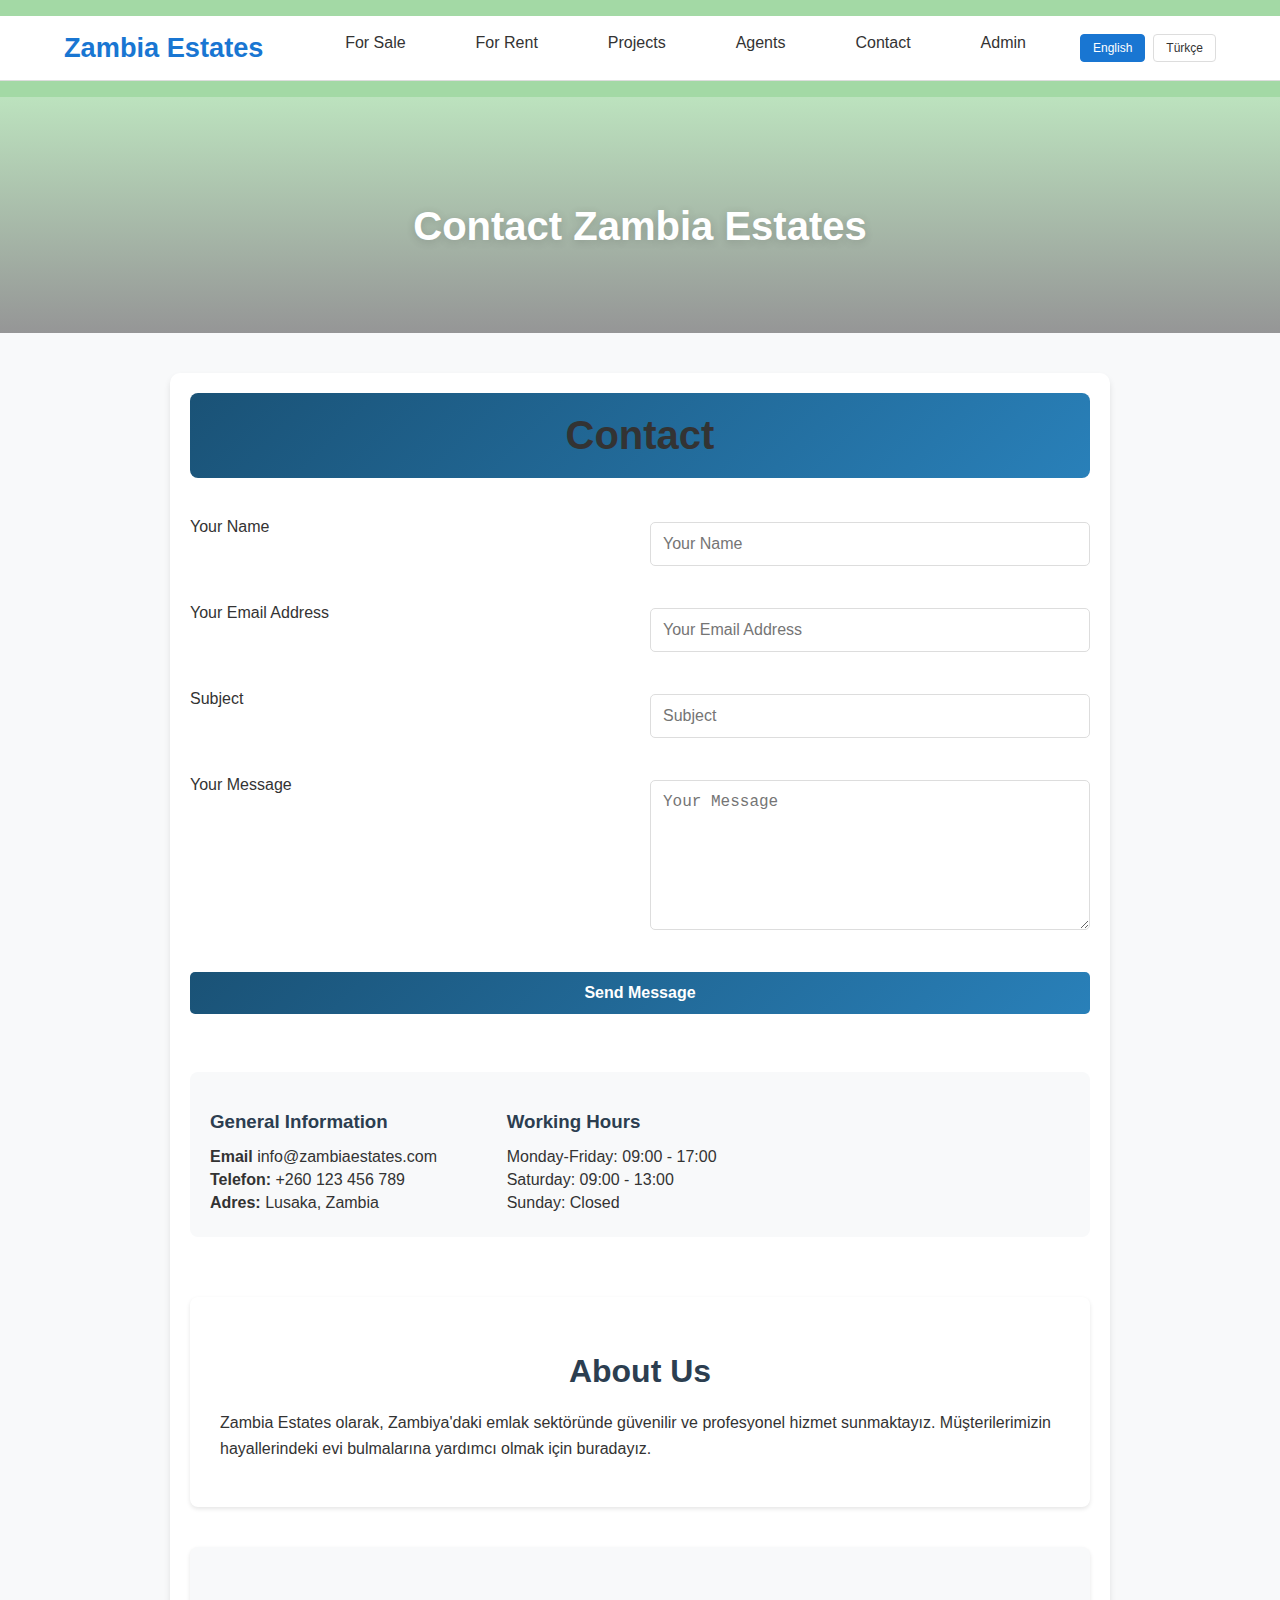
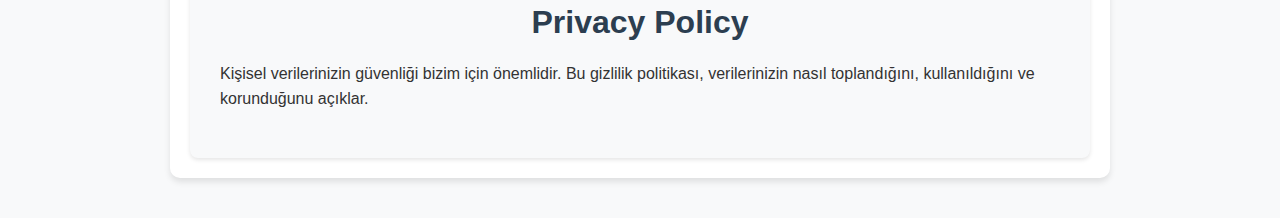
<file: contact.html>
<!DOCTYPE html>
<html lang="en">
<head>
    <meta charset="UTF-8">
    <meta name="viewport" content="width=device-width, initial-scale=1.0">
    <title>İletişim - Zambia Real Estate</title>
    <link rel="stylesheet" href="css/style.css">
    <style>
        .language-switcher {
            display: flex;
            gap: 8px;
            align-items: center;
        }
        .lang-btn {
            padding: 6px 12px;
            border: 1px solid #ddd;
            background: #fff;
            color: #333;
            border-radius: 4px;
            cursor: pointer;
            font-size: 12px;
            transition: all 0.2s;
        }
        .lang-btn:hover {
            background: #f0f0f0;
        }
        .lang-btn.active {
            background: #1976d2;
            color: #fff;
            border-color: #1976d2;
        }
    </style>
    <style>
        .contact-container {
            max-width: 900px;
            margin: 40px auto;
            padding: 20px;
            background: #ffffff;
            border-radius: 10px;
            box-shadow: 0 4px 6px rgba(0, 0, 0, 0.1);
        }

        .contact-header {
            text-align: center;
            margin-bottom: 40px;
            padding: 20px;
            background: linear-gradient(135deg, #1a5276, #2980b9);
            color: white;
            border-radius: 8px;
        }

        .contact-header h2 {
            margin: 0;
            font-size: 2.5em;
            font-weight: 700;
        }

        .contact-form {
            display: grid;
            grid-template-columns: 1fr 1fr;
            gap: 20px;
            margin-bottom: 40px;
        }

        .contact-form label {
            display: block;
            margin-bottom: 10px;
            font-weight: 500;
        }

        .contact-form input,
        .contact-form textarea {
            width: 100%;
            padding: 12px;
            border: 1px solid #ddd;
            border-radius: 5px;
            font-size: 16px;
            transition: border-color 0.3s ease;
        }

        .contact-form input:focus,
        .contact-form textarea:focus {
            border-color: #2980b9;
            outline: none;
        }

        .contact-form textarea {
            height: 150px;
            resize: vertical;
        }

        .contact-form button {
            grid-column: span 2;
            background: linear-gradient(135deg, #1a5276, #2980b9);
            color: white;
            padding: 12px 24px;
            border: none;
            border-radius: 5px;
            font-size: 16px;
            cursor: pointer;
            transition: background 0.3s ease;
        }

        .contact-form button:hover {
            background: linear-gradient(135deg, #2980b9, #1a5276);
        }

        .contact-info {
            display: grid;
            grid-template-columns: repeat(auto-fit, minmax(250px, 1fr));
            gap: 30px;
            padding: 20px;
            background: #f8f9fa;
            border-radius: 8px;
        }

        .contact-info h3 {
            color: #2c3e50;
            margin-bottom: 15px;
        }

        .contact-info p {
            margin: 5px 0;
            color: #333;
        }

        .social-links {
            display: flex;
            justify-content: center;
            gap: 20px;
            margin-top: 20px;
        }

        .social-links a {
            color: #2c3e50;
            font-size: 24px;
            transition: color 0.3s ease;
        }

        .social-links a:hover {
            color: #2980b9;
        }

        @media (max-width: 768px) {
            .contact-form {
                grid-template-columns: 1fr;
            }
        }
    </style>
</head>
<body data-page-title="contactTitle">
    <header>
        <nav class="navbar">
            <div class="container">
                <a href="index.html" class="logo" data-i18n="logo">Zambia Estates</a>
                <ul class="nav-links">
                    <li><a href="index.html" data-i18n="menuSale">For Sale</a></li>
                    <li><a href="index.html" data-i18n="menuRent">For Rent</a></li>
                    <li><a href="index.html" data-i18n="menuProjects">Projects</a></li>
                    <li><a href="agents.html" data-i18n="menuAgents">Agents</a></li>
                    <li><a href="contact.html" data-i18n="menuContact">Contact</a></li>
                    <li><a href="admin.html" data-i18n="menuAdmin">Admin</a></li>
                    <li class="language-switcher">
                        <button class="lang-btn" data-lang="en" onclick="setLanguage('en')" data-i18n="english">English</button>
                        <button class="lang-btn" data-lang="tr" onclick="setLanguage('tr')" data-i18n="turkish">Türkçe</button>
                    </li>
                </ul>
            </div>
        </nav>
    </header>
    <main>
        <section class="hero">
            <div class="hero-content">
                <h1 data-i18n="contactTitle">Contact Zambia Estates</h1>
            </div>
        </section>
    </main>
    <div class="contact-container">
        <div class="contact-header">
            <h2 data-i18n="contactHeader">İletişim</h2>
        </div>
        
        <form id="contact-form" class="contact-form">
            <label data-i18n="contactName">Adınız ve Soyadınız</label>
            <input type="text" name="name" required data-i18n="contactName" placeholder="Adınız ve Soyadınız">

            <label data-i18n="contactEmail">E-posta Adresiniz</label>
            <input type="email" name="email" required data-i18n="contactEmail" placeholder="E-posta Adresiniz">

            <label data-i18n="contactSubject">Konu</label>
            <input type="text" name="subject" required data-i18n="contactSubject" placeholder="Mesajınızın Konusu">

            <label data-i18n="contactMessage">Mesajınız</label>
            <textarea name="message" required data-i18n="contactMessage" placeholder="Mesajınızı buraya yazın"></textarea>

            <button type="submit" data-i18n="contactSend">Mesaj Gönder</button>
        </form>

        <div class="contact-info">
            <div>
                <h3 data-i18n="generalInfo">Genel Bilgiler</h3>
                <p><strong data-i18n="email">Email:</strong> info@zambiaestates.com</p>
                <p><strong>Telefon:</strong> +260 123 456 789</p>
                <p><strong>Adres:</strong> Lusaka, Zambia</p>
            </div>
            
            <div>
                <h3 data-i18n="workingHours">Çalışma Saatleri</h3>
                <p data-i18n="mondayFriday">Pazartesi-Cuma: 09:00 - 17:00</p>
                <p data-i18n="saturday">Cumartesi: 09:00 - 13:00</p>
                <p data-i18n="sunday">Pazar: Kapalı</p>
            </div>

            <div class="social-links">
                <a href="#" title="Facebook" aria-label="Facebook"><i class="fab fa-facebook"></i></a>
                <a href="#" title="Twitter" aria-label="Twitter"><i class="fab fa-twitter"></i></a>
                <a href="#" title="Instagram" aria-label="Instagram"><i class="fab fa-instagram"></i></a>
                <a href="#" title="LinkedIn" aria-label="LinkedIn"><i class="fab fa-linkedin"></i></a>
            </div>
        </div>
        
        <!-- About Us Section -->
        <div class="content-section" style="margin-top: 60px; padding: 30px; background: #fff; border-radius: 8px; box-shadow: 0 2px 4px rgba(0,0,0,0.1);">
            <h2 data-i18n="aboutUs" style="color: #2c3e50; margin-bottom: 20px; text-align: center;">Hakkımızda</h2>
            <div id="about-us-content" style="line-height: 1.6; color: #333;">
                <p>Zambia Estates olarak, Zambiya'daki emlak sektöründe güvenilir ve profesyonel hizmet sunmaktayız. Müşterilerimizin hayallerindeki evi bulmalarına yardımcı olmak için buradayız.</p>
            </div>
        </div>
        
        <!-- Privacy Policy Section -->
        <div class="content-section" style="margin-top: 40px; padding: 30px; background: #f8f9fa; border-radius: 8px; box-shadow: 0 2px 4px rgba(0,0,0,0.1);">
            <h2 data-i18n="privacyPolicy" style="color: #2c3e50; margin-bottom: 20px; text-align: center;">Gizlilik Politikası</h2>
            <div id="privacy-policy-content" style="line-height: 1.6; color: #333;">
                <p>Kişisel verilerinizin güvenliği bizim için önemlidir. Bu gizlilik politikası, verilerinizin nasıl toplandığını, kullanıldığını ve korunduğunu açıklar.</p>
            </div>
        </div>
    </div>
    <script src="js/translations.js"></script>
    <script src="js/contact.js"></script>
    <script>
        // Load dynamic content from admin panel
        document.addEventListener('DOMContentLoaded', function() {
            // Get current language (default to Turkish)
            const currentLang = localStorage.getItem('adminLanguage') || 'tr';
            
            // Load About Us content
            const aboutUsContent = localStorage.getItem(`content_about_${currentLang}`) || 
                                 localStorage.getItem('about_content_tr') || 
                                 localStorage.getItem('about_content_en');
            if (aboutUsContent) {
                document.getElementById('about-us-content').innerHTML = `<p>${aboutUsContent.replace(/\n/g, '<br>')}</p>`;
            }
            
            // Load Privacy Policy content
            const privacyContent = localStorage.getItem(`content_privacy_${currentLang}`) || 
                                 localStorage.getItem('privacy_content_tr') || 
                                 localStorage.getItem('privacy_content_en');
            if (privacyContent) {
                document.getElementById('privacy-policy-content').innerHTML = `<p>${privacyContent.replace(/\n/g, '<br>')}</p>`;
            }
            
            // Update content every 5 seconds to catch admin changes
            setInterval(function() {
                const newAboutContent = localStorage.getItem(`content_about_${currentLang}`);
                const newPrivacyContent = localStorage.getItem(`content_privacy_${currentLang}`);
                
                if (newAboutContent && newAboutContent !== aboutUsContent) {
                    document.getElementById('about-us-content').innerHTML = `<p>${newAboutContent.replace(/\n/g, '<br>')}</p>`;
                }
                
                if (newPrivacyContent && newPrivacyContent !== privacyContent) {
                    document.getElementById('privacy-policy-content').innerHTML = `<p>${newPrivacyContent.replace(/\n/g, '<br>')}</p>`;
                }
            }, 5000);
        });
    </script>
</body>
</html>
</file>
<file: css/style.css>
/* General Body Styles */
body {
    font-family: 'Segoe UI', Arial, sans-serif;
    background: #f8f9fa;
    color: #333333;
    margin: 0;
    padding: 0;
}

header, footer {
    background: #a3d9a5;
    color: #333333;
    padding: 16px 0;
}

.container {
    width: 90%;
    max-width: 1200px;
    margin: 0 auto;
}

/* Header and Navbar */
.navbar {
    background-color: #fff;
    padding: 1rem 0;
    border-bottom: 1px solid #ddd;
    position: sticky;
    top: 0;
    z-index: 1000;
}

.navbar .container {
    display: flex;
    align-items: center;
    justify-content: space-between;
}

.logo {
    font-size: 1.7rem;
    font-weight: bold;
    color: #1976d2;
    text-decoration: none;
}

.nav-links {
    list-style: none;
    display: flex;
    gap: 18px;
    margin: 0;
    padding: 0;
}

.nav-links li {
    margin-left: 20px;
}

.nav-links a {
    color: #333333;
    text-decoration: none;
    font-weight: 500;
    padding: 8px 16px;
    border-radius: 6px;
    transition: background 0.2s, color 0.2s;
}

.nav-links a:hover, .nav-links .active {
    background: #ffd8a8;
    color: #1976d2;
}

.login-btn {
    background: #1976d2;
    color: #fff !important;
    border-radius: 6px;
    padding: 8px 18px;
    margin-left: 8px;
    transition: background 0.2s;
}

.login-btn:hover {
    background: #125ea2;
}

/* Hero Section */
.hero {
    background: linear-gradient(rgba(163,217,165,0.7), rgba(51,51,51,0.5)), url('https://images.unsplash.com/photo-1506744038136-46273834b3fb?auto=format&fit=crop&w=1500&q=80') center/cover no-repeat;
    color: #fff;
    padding: 80px 0 60px 0;
    text-align: center;
}

.hero-content h1 {
    font-size: 2.5rem;
    font-weight: bold;
    margin-bottom: 24px;
    text-shadow: 0 2px 8px rgba(51,51,51,0.2);
}

.search-form {
    display: flex;
    justify-content: center;
    align-items: center;
    gap: 0;
    margin-top: 24px;
    width: 100%;
    max-width: 900px;
    margin-left: auto;
    margin-right: auto;
}

.search-form input[type="text"] {
    flex: 1 1 0%;
    padding: 16px 18px;
    border: none;
    border-radius: 8px 0 0 8px;
    font-size: 1.1rem;
    outline: none;
    min-width: 0;
}

.search-form button {
    flex: 0 0 80px;
    max-width: 80px;
    min-width: 60px;
    padding: 14px 0;
    border: none;
    background: #1976d2;
    color: #fff;
    font-size: 1.1rem;
    border-radius: 0 8px 8px 0;
    cursor: pointer;
    transition: background 0.2s;
    font-weight: 600;
    text-align: center;
}

.search-form button:hover {
    background: #125ea2;
}

/* Listings Section */
.listings {
    background: #fff;
    padding: 48px 0 60px 0;
}

h2 {
    text-align: center;
    font-size: 2rem;
    margin-bottom: 32px;
    color: #333333;
}

.listing-grid {
    display: grid;
    grid-template-columns: repeat(auto-fit, minmax(320px, 1fr));
    gap: 32px;
}

.listing-card {
    background: #fff;
    border-radius: 16px;
    box-shadow: 0 4px 24px 0 rgba(51,51,51,0.08);
    padding: 24px 20px 18px 20px;
    transition: box-shadow 0.2s, transform 0.2s;
    display: flex;
    flex-direction: column;
    align-items: flex-start;
    min-height: 340px;
}

.listing-card:hover {
    box-shadow: 0 8px 32px 0 rgba(51,51,51,0.16);
    transform: translateY(-4px) scale(1.02);
}

.listing-card img {
    width: 100%;
    height: 180px;
    object-fit: cover;
    border-radius: 12px;
    margin-bottom: 16px;
}

.listing-card h3 {
    font-size: 1.2rem;
    margin: 15px;
}

.price {
    color: #1976d2;
    font-size: 1.2rem;
    font-weight: bold;
    margin: 8px 0 4px 0;
}

.listing-card .details {
    color: #555;
    font-size: 0.98rem;
    margin-bottom: 8px;
}

/* Footer */
footer {
    text-align: center;
    background: #a3d9a5;
    color: #333333;
    padding: 18px 0;
    margin-top: 40px;
}

/* Formlar */
form label {
    display: block;
    margin-bottom: 12px;
    color: #333;
    font-weight: 500;
}
form input, form textarea, form select, form button {
    width: 100%;
    padding: 10px 12px;
    margin-top: 4px;
    margin-bottom: 18px;
    border-radius: 8px;
    border: 1px solid #a3d9a5;
    font-size: 1rem;
    box-sizing: border-box;
    transition: border 0.2s;
}
form input:focus, form textarea:focus, form select:focus {
    border: 1.5px solid #1976d2;
    outline: none;
}
form button {
    background: #1976d2;
    color: #fff;
    border: none;
    font-weight: 600;
    cursor: pointer;
    transition: background 0.2s;
}
form button:hover {
    background: #125ea2;
}

@media (max-width: 700px) {
    .listing-grid {
        grid-template-columns: 1fr;
    }
    .container {
        width: 98%;
    }
    .hero-content h1 {
        font-size: 1.5rem;
    }
    .search-form input[type="text"] {
        width: 100%;
    }
}
</file>
